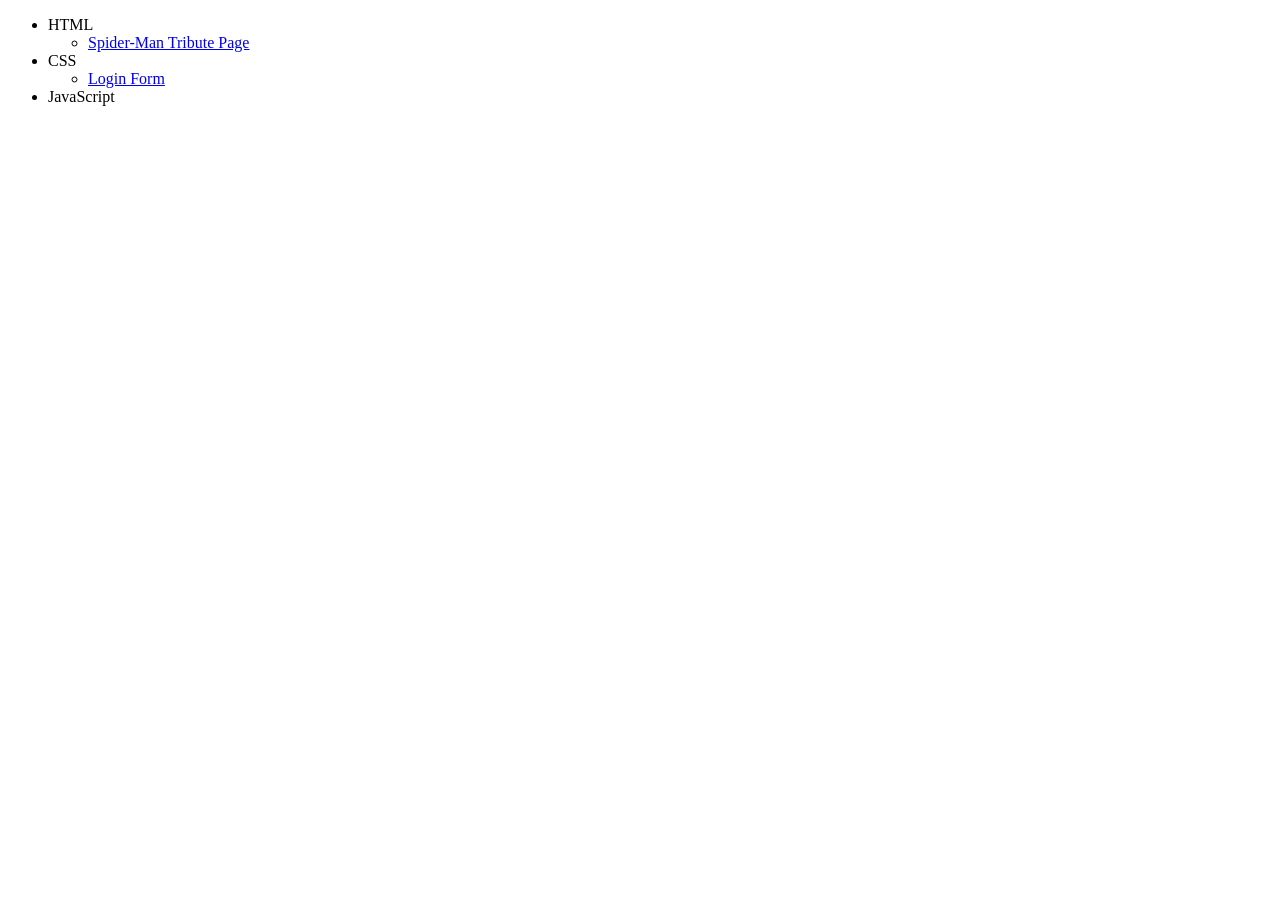
<file: index.html>
<!doctype html>
<html lang="en">
  <head>
    <meta charset="UTF-8" />
    <meta name="viewport" content="width=device-width, initial-scale=1.0" />
    <title>Web-Dev Journey</title>
  </head>
  <body>
    <ul>
      <li>
        HTML
        <ul>
          <li>
            <a href="movieDetailsProject/index.html"
              >Spider-Man Tribute Page</a
            >
          </li>
        </ul>
      </li>
      <li>
        CSS
        <ul>
          <li>
            <a href="loginFormProject/index.html">Login Form</a>
          </li>
        </ul>
      </li>
      <li>JavaScript</li>
    </ul>
  </body>
</html>
</file>
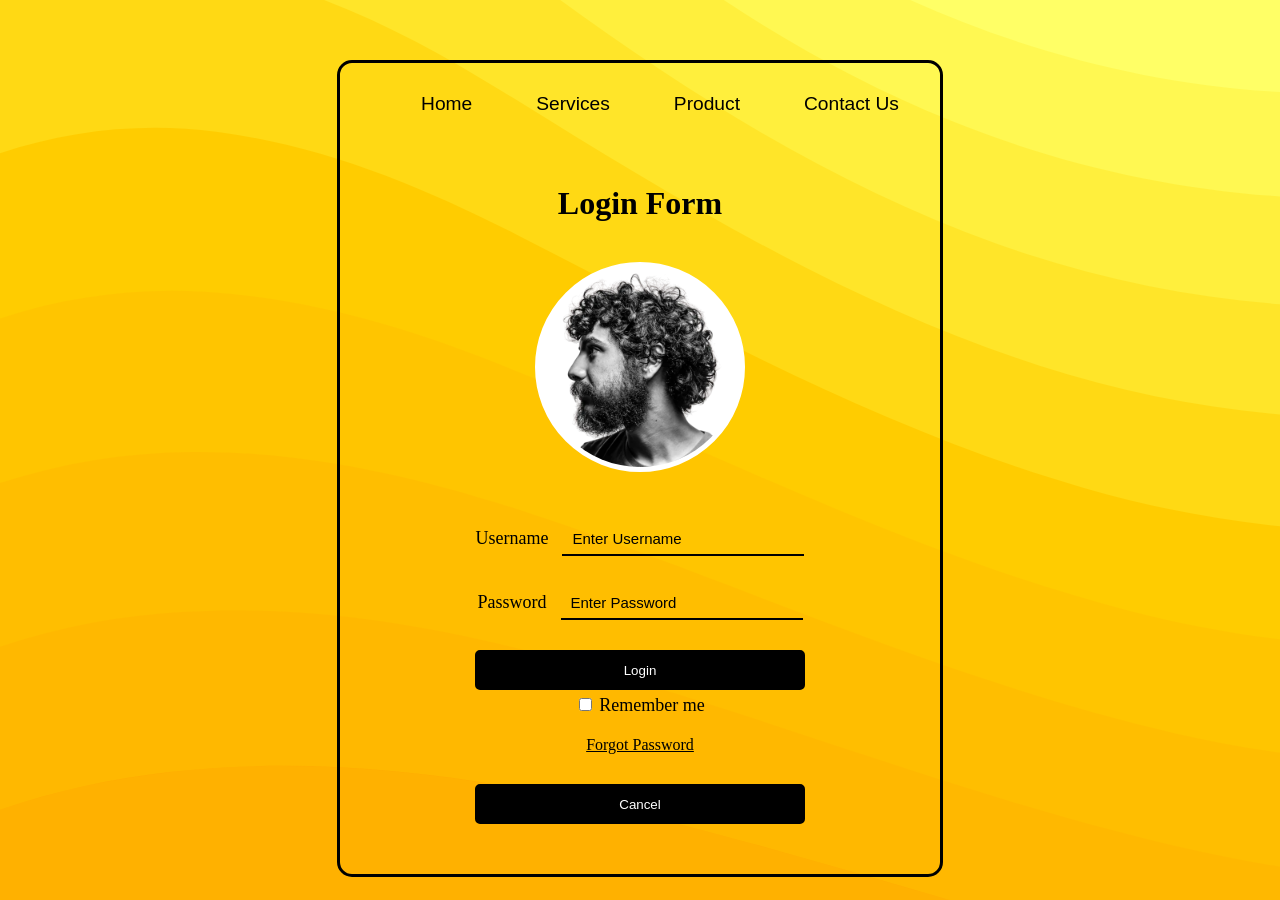
<file: loginFormProject/index.html>
<!doctype html>
<html lang="en">
  <head>
    <meta charset="UTF-8" />
    <meta name="viewport" content="width=device-width, initial-scale=1.0" />
    <title>Login Form</title>
    <link rel="stylesheet" href="style.css" />
  </head>
  <body>
    <header>
      <nav>
        <ul>
          <li><a class="nav-link" href="#">Home</a></li>
          <li><a class="nav-link" href="#">Services</a></li>
          <li><a class="nav-link" href="#">Product</a></li>
          <li><a class="nav-link" href="#">Contact Us</a></li>
        </ul>
      </nav>
      <h1>Login Form</h1>
    </header>
    <main>
      <img
        src="assets/profile-image-css-login-page-project_tS9W4AV3q.webp"
        alt="Profile Image"
      />
      <form>
        <div class="user-name common">
          <label for="username">Username</label>
          <input
            type="text"
            name="username"
            id="username"
            placeholder="Enter Username"
          />
        </div>
        <div class="password common">
          <label for="password">Password</label>
          <input
            type="password"
            name="password"
            id="password"
            placeholder="Enter Password"
          />
        </div>
        <div class="button common"><button type="submit">Login</button></div>
        <div class="checkbox">
          <input type="checkbox" name="remember" id="remember" />
          <label for="remember">Remember me</label>
        </div>
        <div class="forgot-password common">
          <a href="#" id="forgot-password">Forgot Password</a>
        </div>
        <div class="button common"><button type="reset">Cancel</button></div>
      </form>
    </main>
  </body>
</html>
</file>
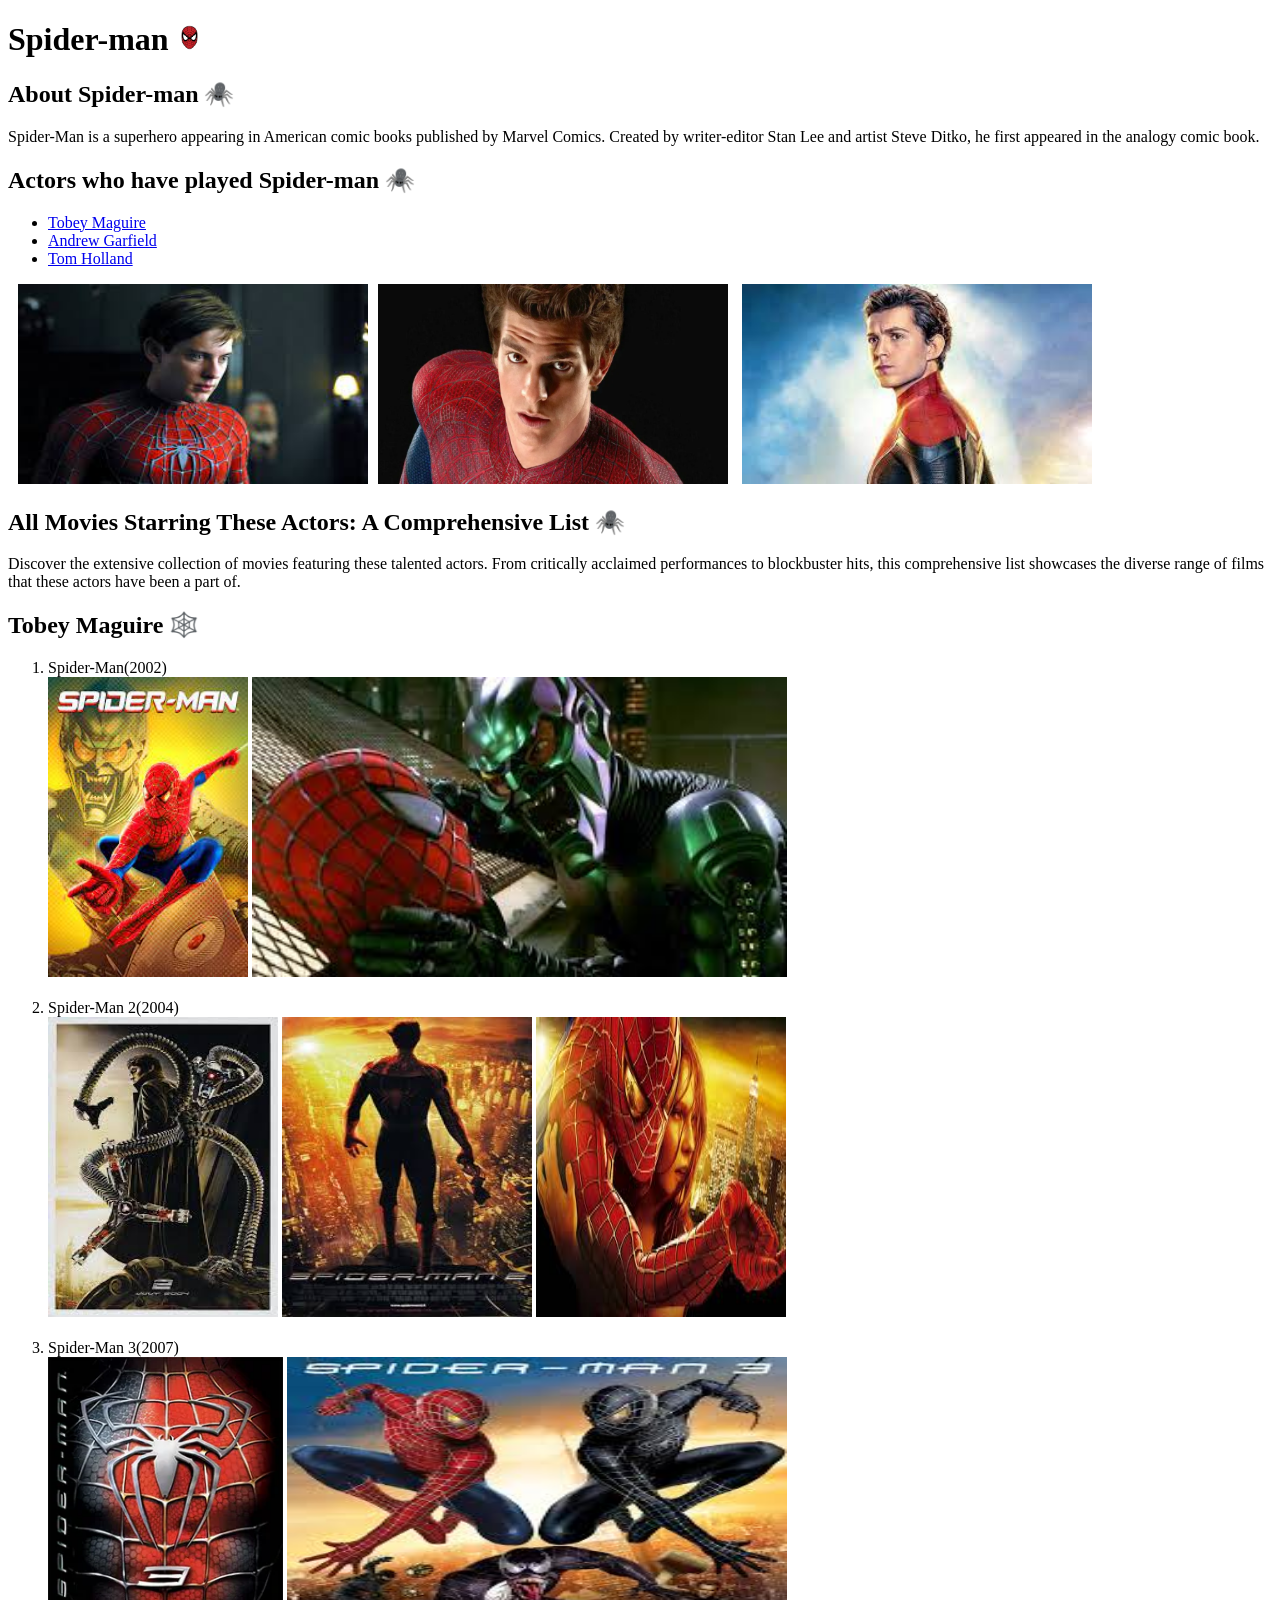
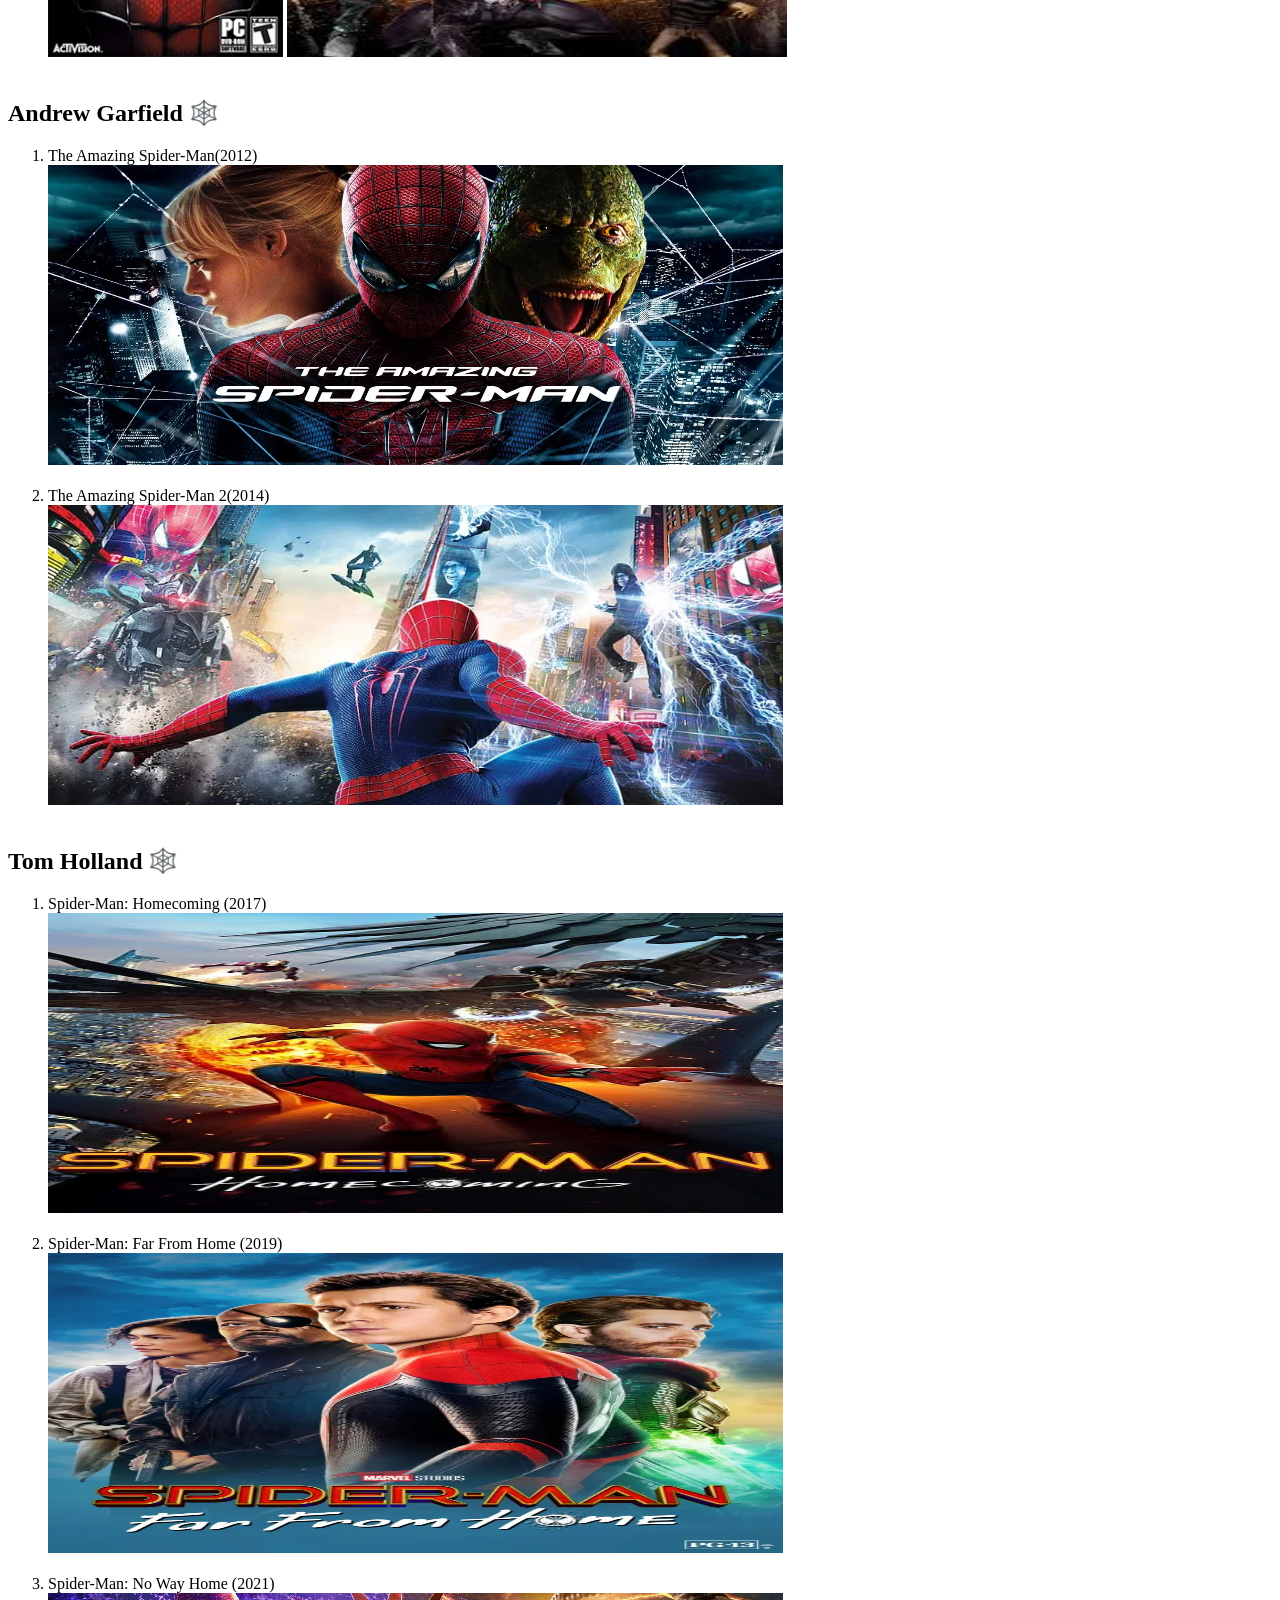
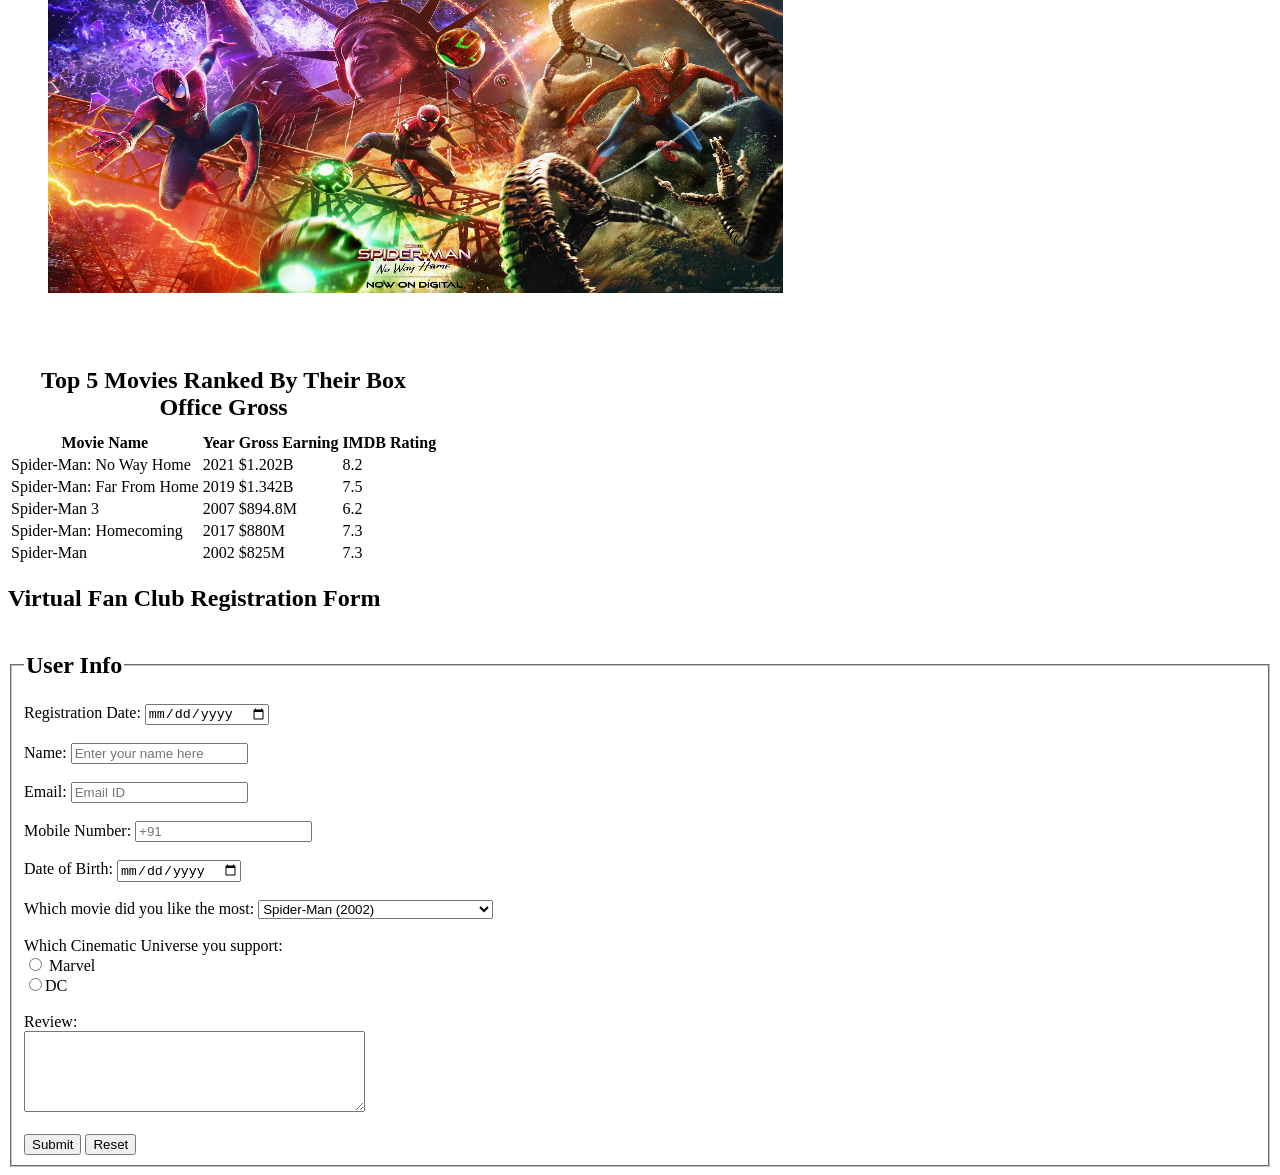
<file: movieDetailsProject/index.html>
<!doctype html>
<html lang="en">
  <head>
    <meta charset="UTF-8" />
    <meta name="viewport" content="width=device-width, initial-scale=1.0" />
    <title>Spider Man Tribute Page</title>
  </head>
  <body>
    <h1>
      Spider-man
      <img
        src="media/Spiderman-Logo-PNG-Clipart.png"
        alt="Spider-man icon"
        height="25px"
      />
    </h1>
    <h2>About Spider-man 🕷️</h2>
    <p>
      Spider-Man is a superhero appearing in American comic books published by
      Marvel Comics. Created by writer-editor Stan Lee and artist Steve Ditko,
      he first appeared in the analogy comic book.
    </p>
    <h2>Actors who have played Spider-man 🕷️</h2>
    <ul>
      <li><a href="#tobey-maguire">Tobey Maguire</a></li>
      <li><a href="#andrew-garfield">Andrew Garfield</a></li>
      <li><a href="#tom-holland">Tom Holland</a></li>
    </ul>
    <img
      src="media/spiderman-toby-maguire_9xdchJycS.jpeg"
      alt="Tobey Maguire"
      width="350px"
      height="200px"
      style="padding-left: 10px"
    /><img
      src="media/andrew-garfield_Q6wG6opp3b.webp"
      alt="Andrew Garfield"
      width="350px"
      height="200px"
      style="padding-left: 10px"
    />
    <img
      src="media/spiderman-tom-holland_GDEmXPQLn.jpeg"
      alt="Tom Holland"
      width="350px"
      height="200px"
      style="padding-left: 10px"
    />
    <h2>All Movies Starring These Actors: A Comprehensive List 🕷️</h2>
    <p>
      Discover the extensive collection of movies featuring these talented
      actors. From critically acclaimed performances to blockbuster hits, this
      comprehensive list showcases the diverse range of films that these actors
      have been a part of.
    </p>
    <h2 id="tobey-maguire">Tobey Maguire 🕸️</h2>
    <ol>
      <li>
        Spider-Man(2002) <br />
        <img
          src="media/spiderman-2002_QarCu9M3L.jpeg"
          alt="spiderman"
          height="300px"
        />
        <img
          src="media/spiderman-green-goblin__CkP0ILhdJ.jpeg"
          alt="spiderman-green-goblin"
          height="300px"
        />
        <br /><br />
      </li>
      <li>
        Spider-Man 2(2004) <br />
        <img
          src="media/doctor-octavious_oGCeW-rMj.jpeg"
          alt="spiderman-2004"
          height="300px"
          width="230px"
        />
        <img
          src="media/Spiderman-2004__UbcxGcWn.jpeg"
          alt="spiderman-doctor-octopus"
          height="300px"
          width="250px"
        />
        <img
          src="media/Spiderman-mary-jane_W2NC62tx1.jpeg"
          alt="spiderman-mary-jane"
          height="300px"
          width="250px"
        />
        <br /><br />
      </li>
      <li>
        Spider-Man 3(2007)
        <br />
        <img
          src="media/spider-Man-3-cover_4djwkv26Y.webp"
          alt="spiderman-2007"
          height="300px"
          width="235px"
        />
        <img
          src="media/spiderman-2007_8-xe9sgFt.jpeg"
          alt="spiderman-venom"
          height="300px"
          width="500px"
          ;
        />
        <br /><br />
      </li>
    </ol>
    <h2 id="andrew-garfield">Andrew Garfield 🕸️</h2>
    <ol>
      <li>
        The Amazing Spider-Man(2012)
        <br />
        <img
          src="media/amazing-spider-man-cast_alEVTwAST.webp"
          alt="The amazing spiderman"
          height="300px"
          width="735px"
        />
        <br /><br />
      </li>
      <li>
        The Amazing Spider-Man 2(2014)
        <br />
        <img
          src="media/exclusive-the-amazing-spider-man-2-wallpaper-preview_HMxF9L0L2O.webp"
          alt="The amazing spiderman 2"
          height="300px"
          width="735px"
        />
        <br /><br />
      </li>
    </ol>
    <h2 id="tom-holland">Tom Holland 🕸️</h2>
    <ol>
      <li>
        Spider-Man: Homecoming (2017) <br />
        <img
          src="media/Spiderman Homecoming_3m2nqQZ-S.webp"
          alt="Spider-Man Homecoming"
          height="300px"
          width="735px"
        />
        <br /><br />
      </li>
      <li>
        Spider-Man: Far From Home (2019) <br />
        <img
          src="media/Spider-Man-FarFromHome_0eRdtLMFh.webp"
          alt="Spider-Man far from home"
          height="300px"
          width="735px"
        /><br /><br />
      </li>
      <li>
        Spider-Man: No Way Home (2021) <br />
        <img
          src="media/Spiderman No Way Home_9n1qoF3Dn.webp"
          alt="Spiderman No Way Home"
          height="300px"
          width="735px"
        />
        <br /><br />
      </li>
    </ol>
    <table>
      <caption style="font-size: 1.5em; font-weight: bold; margin-bottom: 10px">
        Top 5 Movies Ranked By Their Box Office Gross
      </caption>
      <br /><br />
      <thead>
        <tr>
          <th>Movie Name</th>
          <th>Year</th>
          <th>Gross Earning</th>
          <th>IMDB Rating</th>
        </tr>
      </thead>
      <tbody>
        <tr>
          <td>Spider-Man: No Way Home</td>
          <td>2021</td>
          <td>$1.202B</td>
          <td>8.2</td>
        </tr>
        <tr>
          <td>Spider-Man: Far From Home</td>
          <td>2019</td>
          <td>$1.342B</td>
          <td>7.5</td>
        </tr>
        <tr>
          <td>Spider-Man 3</td>
          <td>2007</td>
          <td>$894.8M</td>
          <td>6.2</td>
        </tr>
        <tr>
          <td>Spider-Man: Homecoming</td>
          <td>2017</td>
          <td>$880M</td>
          <td>7.3</td>
        </tr>
        <tr>
          <td>Spider-Man</td>
          <td>2002</td>
          <td>$825M</td>
          <td>7.3</td>
        </tr>
      </tbody>
    </table>
    <form>
      <h2>Virtual Fan Club Registration Form</h2>
      <fieldset>
        <legend><h2>User Info</h2></legend>
        <label for="registration-date">Registration Date:</label>
        <input type="date" id="registration-date" /> <br /><br />
        <label for="name">Name:</label>
        <input type="text" id="name" placeholder="Enter your name here" />
        <br /><br />
        <label for="email">Email:</label>
        <input type="email" id="email" placeholder="Email ID" /> <br /><br />
        <label for="mobile-number">Mobile Number:</label>
        <input type="tel" id="mobile-number" placeholder="+91" /> <br /><br />
        <label for="date-of-birth">Date of Birth:</label>
        <input type="date" id="date-of-birth" /><br /><br />
        <label for="like-movie">Which movie did you like the most: </label>
        <select id="like-movie">
          <option value="spider-man(2002)">Spider-Man (2002)</option>
          <option value="spider-man-2(2004)">Spider-Man 2 (2004)</option>
          <option value="spider-man-3(2007)">Spider-Man 3 (2007)</option>
          <option value="The Amazing Spider-Man(2012)">
            The Amazing Spider-Man (2012)
          </option>
          <option value="The Amazing Spider-Man 2(2014)">
            The Amazing Spider-Man 2 (2014)
          </option>
          <option value="spider-man: homecoming(2017)">
            Spider-Man: Homecoming (2017)
          </option>
          <option value="spider-man: far from home(2019)">
            Spider-Man: Far From Home (2019)
          </option>
          <option value="spider-man: no way home(2021)">
            Spider-Man: No Way Home (2021)
          </option>
        </select>
        <br /><br />
        <label for="support">Which Cinematic Universe you support:</label>
        <br />
        <input type="radio" id="support" name="marvel" value="marvel" /> Marvel
        <br />
        <input type="radio" id="support" name="dc" value="dc" />DC <br />
        <br />
        <label for="review">Review: <br /></label>
        <textarea name="review" id="review" rows="5" cols="40"></textarea>
        <br /><br />
        <button type="submit">Submit</button>
        <button type="reset">Reset</button>
      </fieldset>
    </form>
  </body>
</html>
</file>
<file: loginFormProject/style.css>
body {
  background-color: #ffaa00;
  background-image: url("data:image/svg+xml,%3Csvg xmlns='http://www.w3.org/2000/svg' width='100%25' height='100%25' viewBox='0 0 1600 800'%3E%3Cg %3E%3Cpath fill='%23ffb100' d='M486 705.8c-109.3-21.8-223.4-32.2-335.3-19.4C99.5 692.1 49 703 0 719.8V800h843.8c-115.9-33.2-230.8-68.1-347.6-92.2C492.8 707.1 489.4 706.5 486 705.8z'/%3E%3Cpath fill='%23ffb800' d='M1600 0H0v719.8c49-16.8 99.5-27.8 150.7-33.5c111.9-12.7 226-2.4 335.3 19.4c3.4 0.7 6.8 1.4 10.2 2c116.8 24 231.7 59 347.6 92.2H1600V0z'/%3E%3Cpath fill='%23ffbe00' d='M478.4 581c3.2 0.8 6.4 1.7 9.5 2.5c196.2 52.5 388.7 133.5 593.5 176.6c174.2 36.6 349.5 29.2 518.6-10.2V0H0v574.9c52.3-17.6 106.5-27.7 161.1-30.9C268.4 537.4 375.7 554.2 478.4 581z'/%3E%3Cpath fill='%23ffc500' d='M0 0v429.4c55.6-18.4 113.5-27.3 171.4-27.7c102.8-0.8 203.2 22.7 299.3 54.5c3 1 5.9 2 8.9 3c183.6 62 365.7 146.1 562.4 192.1c186.7 43.7 376.3 34.4 557.9-12.6V0H0z'/%3E%3Cpath fill='%23ffcc00' d='M181.8 259.4c98.2 6 191.9 35.2 281.3 72.1c2.8 1.1 5.5 2.3 8.3 3.4c171 71.6 342.7 158.5 531.3 207.7c198.8 51.8 403.4 40.8 597.3-14.8V0H0v283.2C59 263.6 120.6 255.7 181.8 259.4z'/%3E%3Cpath fill='%23ffd914' d='M1600 0H0v136.3c62.3-20.9 127.7-27.5 192.2-19.2c93.6 12.1 180.5 47.7 263.3 89.6c2.6 1.3 5.1 2.6 7.7 3.9c158.4 81.1 319.7 170.9 500.3 223.2c210.5 61 430.8 49 636.6-16.6V0z'/%3E%3Cpath fill='%23ffe529' d='M454.9 86.3C600.7 177 751.6 269.3 924.1 325c208.6 67.4 431.3 60.8 637.9-5.3c12.8-4.1 25.4-8.4 38.1-12.9V0H288.1c56 21.3 108.7 50.6 159.7 82C450.2 83.4 452.5 84.9 454.9 86.3z'/%3E%3Cpath fill='%23ffef3d' d='M1600 0H498c118.1 85.8 243.5 164.5 386.8 216.2c191.8 69.2 400 74.7 595 21.1c40.8-11.2 81.1-25.2 120.3-41.7V0z'/%3E%3Cpath fill='%23fff852' d='M1397.5 154.8c47.2-10.6 93.6-25.3 138.6-43.8c21.7-8.9 43-18.8 63.9-29.5V0H643.4c62.9 41.7 129.7 78.2 202.1 107.4C1020.4 178.1 1214.2 196.1 1397.5 154.8z'/%3E%3Cpath fill='%23ffff66' d='M1315.3 72.4c75.3-12.6 148.9-37.1 216.8-72.4h-723C966.8 71 1144.7 101 1315.3 72.4z'/%3E%3C/g%3E%3C/svg%3E");
  background-attachment: fixed;
  background-size: cover;
}

img {
  border-radius: 50%;
  background-color: white;
  border: solid thick white;
}

nav {
  text-align: center;
}

ul {
  list-style-type: none;
  margin-top: 30px;
}

li {
  display: inline;
  padding: 30px;
}

.nav-link {
  text-decoration: none;
  font-size: larger;
  color: black;
  font-family: Arial, Helvetica, sans-serif;
}

body {
  border: solid 3px black;
  border-radius: 15px;
  width: 600px;
  margin: auto;
  margin-top: 60px;
}

h1 {
  text-align: center;
  margin-top: 70px;
}

img {
  width: 200px;
  display: block;
  margin-left: auto;
  margin-right: auto;
  margin-top: 40px;
}

form {
  margin-top: 40px;
  margin-bottom: 40px;
}

.user-name,
.password {
  text-align: center;
}

.button {
  text-align: center;
}

.forgot-password,
.checkbox {
  text-align: center;
}

.common {
  padding: 10px;
  margin: 10px;
}

button {
  width: 330px;
  height: 40px;
  border: solid 2px rgb(0, 0, 0);
  background: black;
  color: white;
  border-radius: 5px;
}

#forgot-password {
  color: black;
}

.checkbox {
  margin-top: -15px;
}

button:hover {
  background-color: rgb(48, 35, 4);
}

#username,
#password {
  border: none;
  width: 230px;
  height: 30px;
  padding-left: 10px;
  background-color: transparent;
  border-bottom: solid 2px black;
  color: black;
  margin-left: 10px;
  font-size: 18px;
}

label {
  font-size: 18px;
}

#username::placeholder,
#password::placeholder {
  color: black;
  font-size: 15px;
}

#username:focus,
#password:focus {
  outline: none;
}

#username:-webkit-autofill,
#password:-webkit-autofill {
  transition: background-color 99999s ease-in-out 0s;
}
</file>
